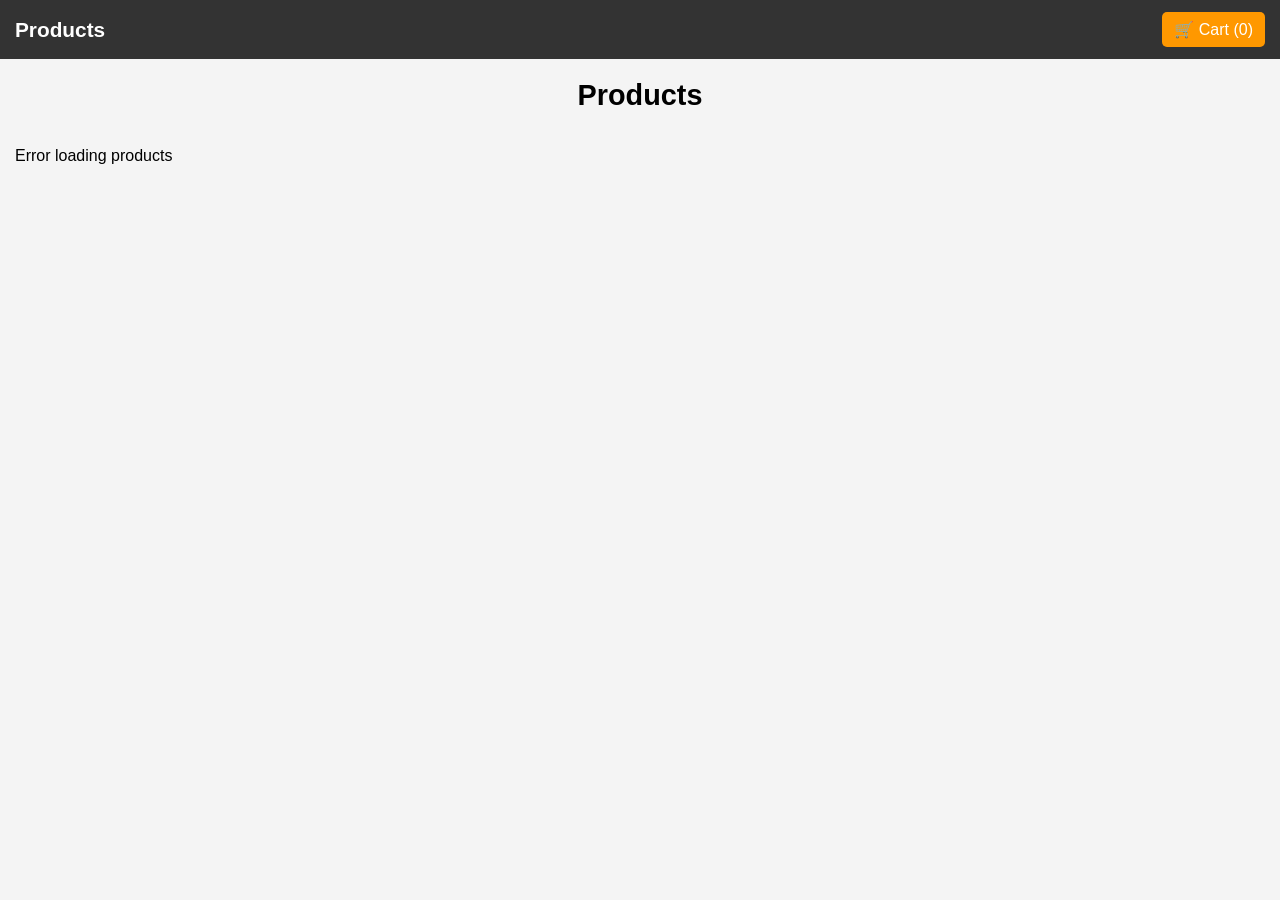
<file: index.html>
<!DOCTYPE html>
<html lang="en">
<head>
  <meta charset="UTF-8" />
  <meta name="viewport" content="width=device-width, initial-scale=1.0"/>
  <title>TypeScript API Fetch</title>
  <link rel="stylesheet" href="style.css" />
</head>
<body>

  <h1>Products</h1>

  <div id="products"></div>
<script src="cart.js"></script>
  <script src="app.js"></script>
</body>
</html>
</file>
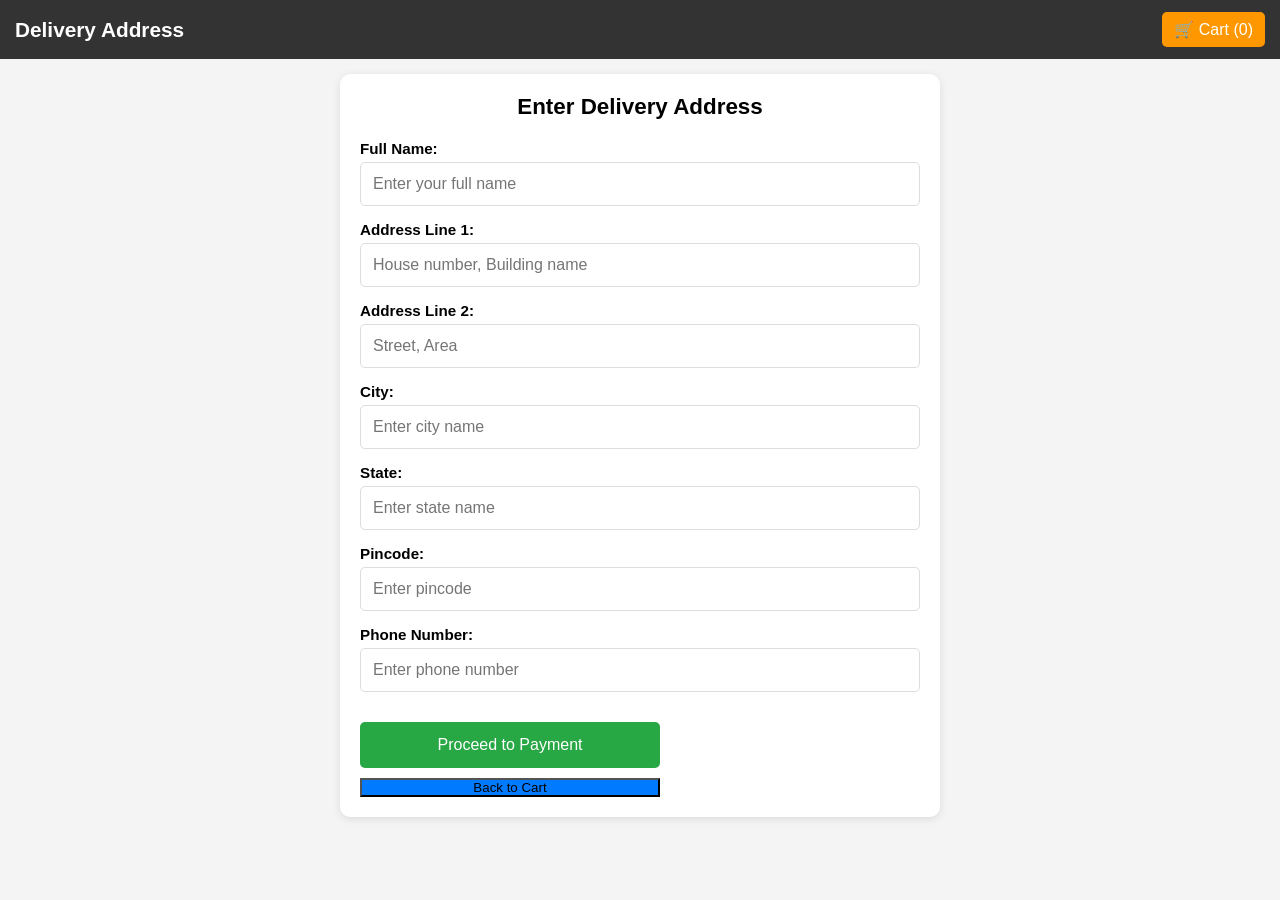
<file: address.html>
<!DOCTYPE html>
<html lang="en">
<head>
  <meta charset="UTF-8">
  <meta name="viewport" content="width=device-width, initial-scale=1.0">
  <title>Delivery Address</title>
  <link rel="stylesheet" href="style.css">
</head>
<body>
  <div class="navbar">
    <h1>Delivery Address</h1>
    <div class="cart-icon" onclick="goToCart()">
      🛒 Cart (<span id="cartCount">0</span>)
    </div>
  </div>

  <div class="container">
    <div class="address-form">
      <h2>Enter Delivery Address</h2>
      
      <div class="form-group">
        <label>Full Name:</label>
        <input type="text" id="name" placeholder="Enter your full name">
      </div>

      <div class="form-group">
        <label>Address Line 1:</label>
        <input type="text" id="address1" placeholder="House number, Building name">
      </div>

      <div class="form-group">
        <label>Address Line 2:</label>
        <input type="text" id="address2" placeholder="Street, Area">
      </div>

      <div class="form-group">
        <label>City:</label>
        <input type="text" id="city" placeholder="Enter city name">
      </div>

      <div class="form-group">
        <label>State:</label>
        <input type="text" id="state" placeholder="Enter state name">
      </div>

      <div class="form-group">
        <label>Pincode:</label>
        <input type="number" id="pincode" placeholder="Enter pincode">
      </div>

      <div class="form-group">
        <label>Phone Number:</label>
        <input type="tel" id="phone" placeholder="Enter phone number">
      </div>

      <button onclick="saveAddressAndProceed()" class="payment-btn">Proceed to Payment</button>
      <button onclick="goToCart()" class="continue-btn">Back to Cart</button>
    </div>
  </div>

  <script src="cart.js"></script>
  <script>
    function saveAddressAndProceed() {
      const name = document.getElementById('name').value;
      const address1 = document.getElementById('address1').value;
      const address2 = document.getElementById('address2').value;
      const city = document.getElementById('city').value;
      const state = document.getElementById('state').value;
      const pincode = document.getElementById('pincode').value;
      const phone = document.getElementById('phone').value;

      if (!name || !address1 || !city || !state || !pincode || !phone) {
        alert('Please fill all required fields!');
        return;
      }

      const address = {
        name: name,
        address1: address1,
        address2: address2,
        city: city,
        state: state,
        pincode: pincode,
        phone: phone
      };

      localStorage.setItem('deliveryAddress', JSON.stringify(address));
      
      // Get cart items
      const cart = JSON.parse(localStorage.getItem('cart') || '[]');
      const total = cart.reduce((sum, item) => sum + (item.price * item.quantity), 0);
      
      const orderDetails = {
        address: address,
        items: cart,
        total: total,
        date: new Date().toISOString()
      };
      
      localStorage.setItem('orderDetails', JSON.stringify(orderDetails));
      window.location.href = 'payment.html';
    }

    // Display cart count
    function updateCartCount() {
      const cart = JSON.parse(localStorage.getItem('cart') || '[]');
      const totalItems = cart.reduce((sum, item) => sum + item.quantity, 0);
      const cartCountSpan = document.getElementById('cartCount');
      if (cartCountSpan) {
        cartCountSpan.textContent = totalItems.toString();
      }
    }
    
    updateCartCount();
  </script>
</body>
</html>
</file>
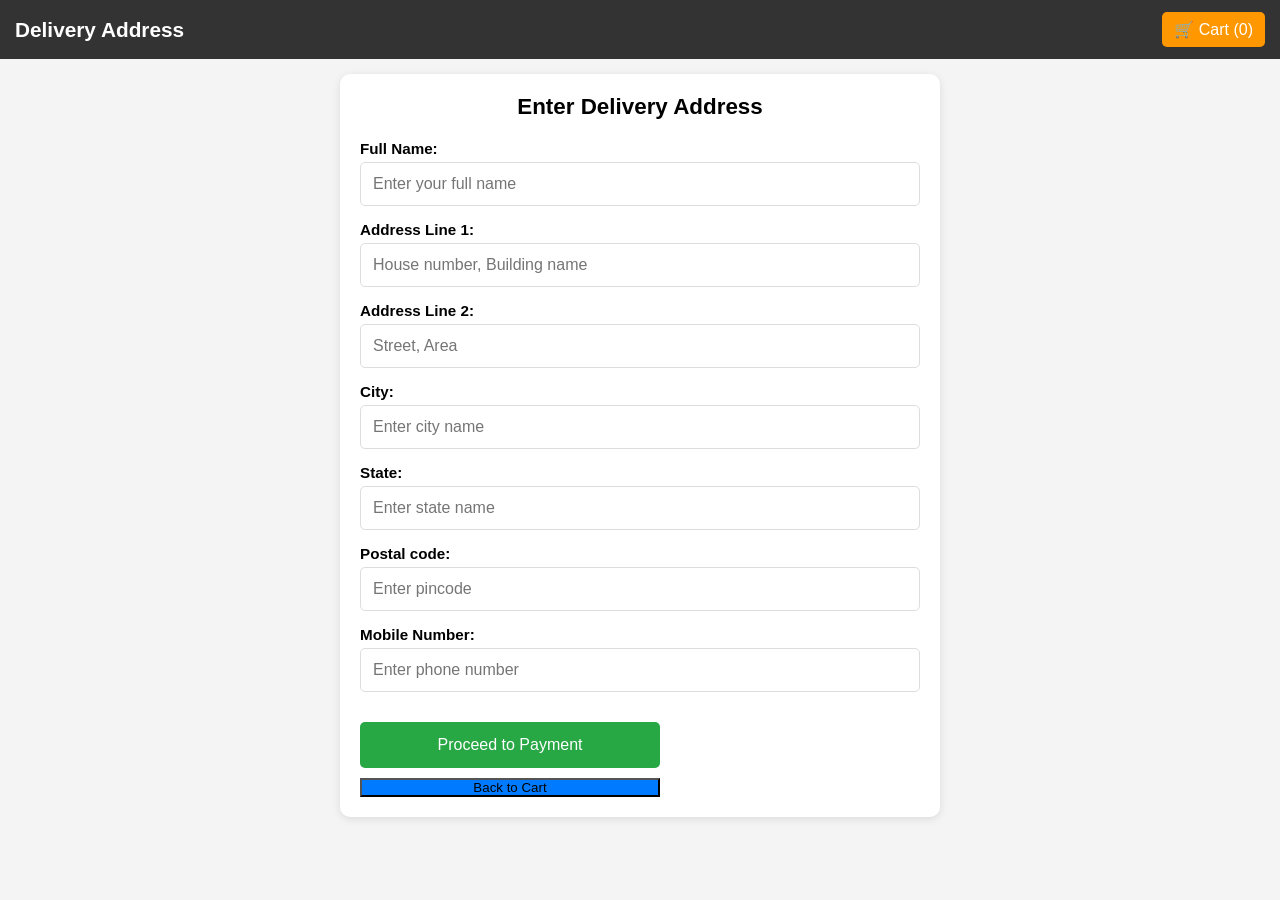
<file: adress.html>
<!DOCTYPE html>
<html lang="en">
<head>
  <meta charset="UTF-8">
  <meta name="viewport" content="width=device-width, initial-scale=1.0">
  <title>Delivery Address</title>
  <link rel="stylesheet" href="style.css">
</head>
<body>
  <div class="navbar">
    <h1>Delivery Address</h1>
    <div class="cart-icon" onclick="goToCart()">
      🛒 Cart (<span id="cartCount">0</span>)
    </div>
  </div>

  <div class="container">
    <div class="address-form">
      <h2>Enter Delivery Address</h2>
      
      <div class="form-group">
        <label>Full Name:</label>
        <input type="text" id="name" placeholder="Enter your full name">
      </div>

      <div class="form-group">
        <label>Address Line 1:</label>
        <input type="text" id="address1" placeholder="House number, Building name">
      </div>

      <div class="form-group">
        <label>Address Line 2:</label>
        <input type="text" id="address2" placeholder="Street, Area">
      </div>

      <div class="form-group">
        <label>City:</label>
        <input type="text" id="city" placeholder="Enter city name">
      </div>

      <div class="form-group">
        <label>State:</label>
        <input type="text" id="state" placeholder="Enter state name">
      </div>

      <div class="form-group">
        <label>Postal code:</label>
        <input type="number" id="pincode" placeholder="Enter pincode">
      </div>

      <div class="form-group">
        <label>Mobile Number:</label>
        <input type="tel" id="phone" placeholder="Enter phone number">
      </div>

      <button onclick="saveAddressAndProceed()" class="payment-btn">Proceed to Payment</button>
      <button onclick="goToCart()" class="continue-btn">Back to Cart</button>
    </div>
  </div>

  <script src="cart.js"></script>
  <script>
    function saveAddressAndProceed() {
      const name = document.getElementById('name').value;
      const address1 = document.getElementById('address1').value;
      const address2 = document.getElementById('address2').value;
      const city = document.getElementById('city').value;
      const state = document.getElementById('state').value;
      const pincode = document.getElementById('pincode').value;
      const phone = document.getElementById('phone').value;

      if (!name || !address1 || !city || !state || !pincode || !phone) {
        alert('Please fill all required fields!');
        return;
      }

      const address = {
        name: name,
        address1: address1,
        address2: address2,
        city: city,
        state: state,
        pincode: pincode,
        phone: phone
      };

      localStorage.setItem('deliveryAddress', JSON.stringify(address));
      
      // Get cart items
      const cart = JSON.parse(localStorage.getItem('cart') || '[]');
      const total = cart.reduce((sum, item) => sum + (item.price * item.quantity), 0);
      
      const orderDetails = {
        address: address,
        items: cart,
        total: total,
        date: new Date().toISOString()
      };
      
      localStorage.setItem('orderDetails', JSON.stringify(orderDetails));
      window.location.href = 'payment.html';
    }

    // Display cart count
    function updateCartCount() {
      const cart = JSON.parse(localStorage.getItem('cart') || '[]');
      const totalItems = cart.reduce((sum, item) => sum + item.quantity, 0);
      const cartCountSpan = document.getElementById('cartCount');
      if (cartCountSpan) {
        cartCountSpan.textContent = totalItems.toString();
      }
    }
    
    updateCartCount();
  </script>
</body>
</html>
</file>
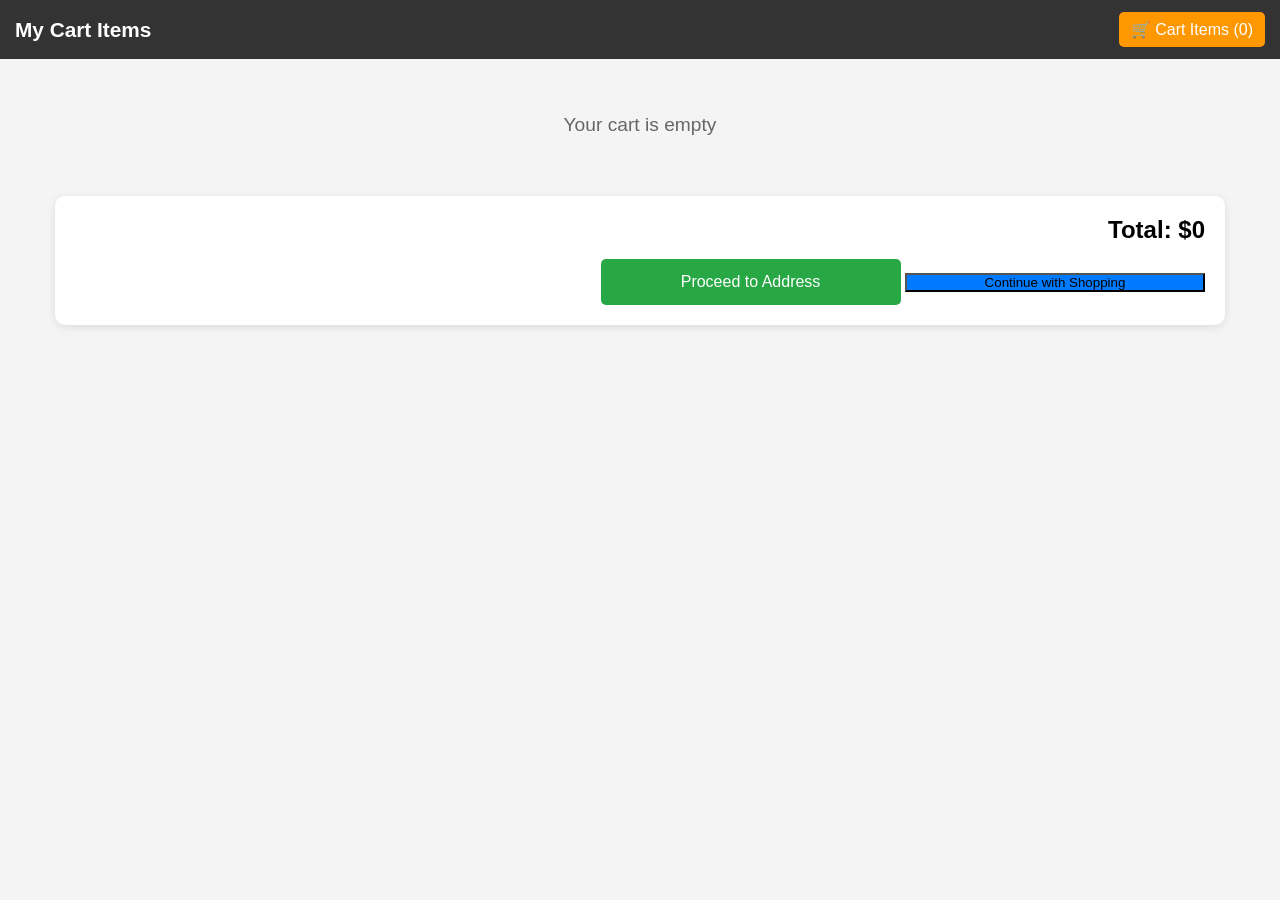
<file: cart.html>
<!DOCTYPE html>
<html lang="en">
<head>
  <meta charset="UTF-8">
  <meta name="viewport" content="width=device-width, initial-scale=1.0">
  <title>Shopping Cart</title>
  <link rel="stylesheet" href="style.css">
</head>
<body>
  <div class="navbar">
    <h1>My Cart Items</h1>
    <div class="cart-icon" onclick="goToCart()">
      🛒 Cart Items (<span id="cartCount">0</span>)
    </div>
  </div>

  <div class="container">
    <div id="cartItems"></div>
    <div class="cart-summary">
      <h2>Total: $<span id="cartTotal">0</span></h2>
      <button onclick="proceedToAddress()" class="checkout-btn">Proceed to Address</button>
      <button onclick="window.location.href='index.html'" class="continue-btn">Continue with Shopping</button>
    </div>
  </div>

  <script src="cart.js"></script>
  <script>
    displayCart();
  </script>
</body>
</html>
</file>
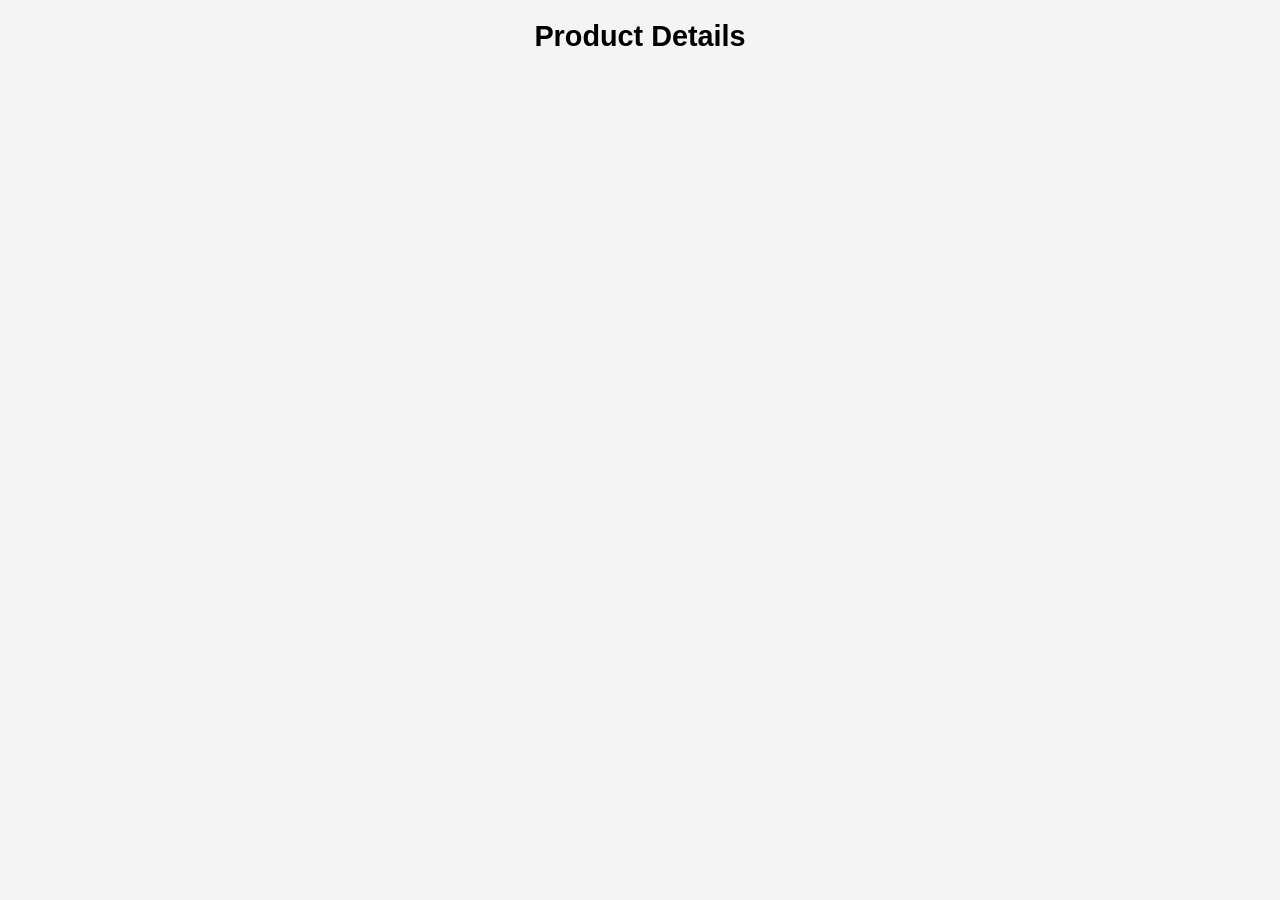
<file: details.html>
<!DOCTYPE html>
<html>
<head>
  <title>Details</title>
  <link rel="stylesheet" href="style.css" />
</head>
<body>
  <h1>Product Details</h1>
  <div id="details"></div>
  <script src="cart.js"></script>

  <script src="details.js"></script>
</body>
</html>
</file>
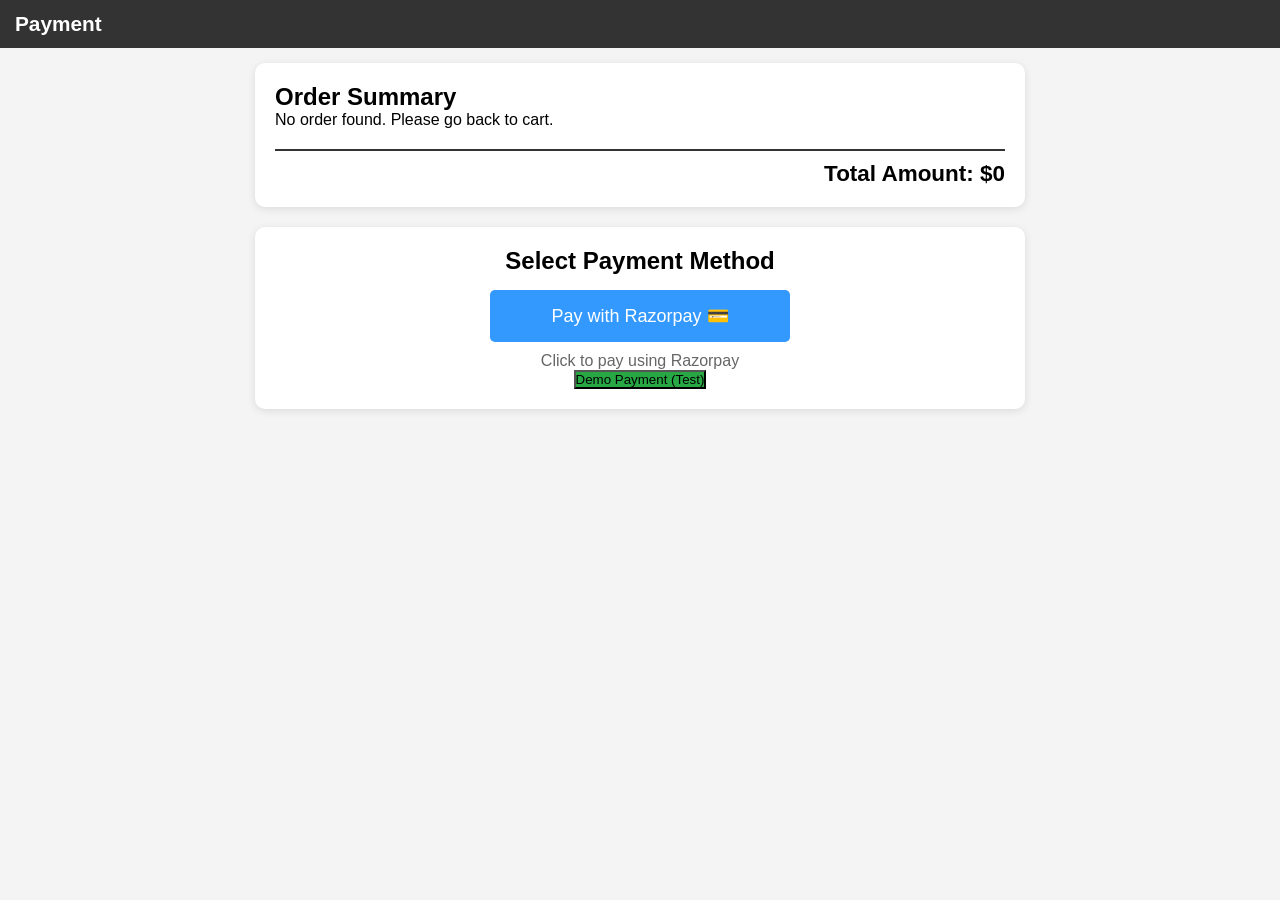
<file: payment.html>
<!DOCTYPE html>
<html lang="en">
<head>
  <meta charset="UTF-8">
  <meta name="viewport" content="width=device-width, initial-scale=1.0">
  <title>Payment</title>
  <link rel="stylesheet" href="style.css">
</head>
<body>
  <div class="navbar">
    <h1>Payment</h1>
  </div>

  <div class="container payment-container">
    <div class="order-summary">
      <h2>Order Summary</h2>
      <div id="orderItems"></div>
      <div class="total-amount">
        <h3>Total Amount: $<span id="finalTotal">0</span></h3>
      </div>
    </div>

    <div class="payment-methods">
      <h2>Select Payment Method</h2>
      
      <div class="payment-option">
        <button onclick="goToRazorpay()" class="razorpay-btn">
          Pay with Razorpay 💳
        </button>
        <p style="margin-top: 10px; color: #666;">Click to pay using Razorpay</p>
      </div>
      
      <div class="payment-option">
        <button onclick="demoPayment()" class="demo-btn" style="background: #28a745;">
          Demo Payment (Test)
        </button>
      </div>
    </div>
  </div>

  <script>
    window.addEventListener('DOMContentLoaded', () => {
      const orderDetails = localStorage.getItem('orderDetails');
      if (orderDetails) {
        const order = JSON.parse(orderDetails);
        const orderItemsDiv = document.getElementById('orderItems');
        const finalTotalSpan = document.getElementById('finalTotal');
        
        if(order.items && order.items.length > 0) {
          orderItemsDiv.innerHTML = order.items.map(item => `
            <div class="order-item">
              <span>${item.title.substring(0, 40)} x ${item.quantity}</span>
              <span>$${(item.price * item.quantity).toFixed(2)}</span>
            </div>
          `).join('');
          
          finalTotalSpan.textContent = order.total.toFixed(2);
        } else {
          orderItemsDiv.innerHTML = '<p>No items in cart</p>';
        }
      } else {
        document.getElementById('orderItems').innerHTML = '<p>No order found. Please go back to cart.</p>';
      }
    });

    function goToRazorpay() {
      // Open your Razorpay link
      window.open('https://razorpay.me/@gangulaharish', '_blank');
      
      // Show success message after payment
      setTimeout(() => {
        if(confirm('Has the payment been completed? Click OK to finish order.')) {
          // Clear cart after payment
          localStorage.removeItem('cart');
          localStorage.removeItem('orderDetails');
          localStorage.removeItem('deliveryAddress');
          alert('Order placed successfully! Thank you for shopping!');
          window.location.href = 'index.html';
        }
      }, 3000);
    }

    function demoPayment() {
      alert('Demo payment successful!');
      localStorage.removeItem('cart');
      localStorage.removeItem('orderDetails');
      localStorage.removeItem('deliveryAddress');
      alert('Order placed successfully! Thank you for shopping!');
      window.location.href = 'index.html';
    }
  </script>
</body>
</html>
</file>
<file: style.css>
* {
  box-sizing: border-box;
  margin: 0;
  padding: 0;
}

body {
  font-family: Arial, sans-serif;
  padding: 0;
  background: #f4f4f4;
  min-height: 100vh;
}

h1 {
  text-align: center;
  padding: 20px;
  font-size: 1.8rem;
}

#products {
  display: grid;
  grid-template-columns: repeat(auto-fit, minmax(280px, 1fr));
  gap: 15px;
  padding: 15px;
  max-width: 1400px;
  margin: 0 auto;
}

.card {
  background: white;
  border: 1px solid #ddd;
  border-radius: 10px;
  padding: 15px;
  margin: 10px;
  cursor: pointer;
  width: auto;
  max-width: 300px;
  display: flex;
  flex-direction: column;
  box-shadow: 0 2px 8px rgba(0,0,0,0.1);
  transition: transform 0.2s, box-shadow 0.2s;
}

.card:hover {
  transform: translateY(-3px);
  box-shadow: 0 4px 12px rgba(0,0,0,0.15);
}

.card img {
  width: 100%;
  height: 200px;
  object-fit: contain;
  margin-bottom: 10px;
}

.card h3 {
  font-size: 1rem;
  margin-bottom: 8px;
  line-height: 1.4;
  flex-grow: 1;
}

.card p {
  font-size: 1.1rem;
  color: #333;
  margin-bottom: 10px;
}

.card button {
  margin-top: 10px;
  width: 100%;
  padding: 12px;
  background: #007bff;
  color: white;
  border: none;
  border-radius: 5px;
  cursor: pointer;
  font-size: 1rem;
  transition: background 0.2s;
}

.card button:hover {
  background: #0056b3;
}

/* Navbar */
.navbar {
  background: #333;
  color: white;
  padding: 12px 15px;
  display: flex;
  justify-content: space-between;
  align-items: center;
  position: sticky;
  top: 0;
  z-index: 100;
  flex-wrap: wrap;
  gap: 10px;
}

.navbar h1 {
  font-size: 1.3rem;
  padding: 0;
  margin: 0;
}

.cart-icon {
  cursor: pointer;
  font-size: 16px;
  background: #ff9800;
  padding: 8px 12px;
  border-radius: 5px;
  transition: 0.3s;
  white-space: nowrap;
}

.cart-icon:hover {
  background: #f57c00;
}

/* Container */
.container {
  max-width: 1200px;
  margin: 0 auto;
  padding: 15px;
}

/* Cart Items */
.cart-items {
  margin-bottom: 20px;
}

#cartItems {
  display: flex;
  flex-direction: column;
  gap: 15px;
}

.cart-item {
  background: white;
  padding: 15px;
  border-radius: 10px;
  display: flex;
  gap: 15px;
  align-items: center;
  box-shadow: 0 2px 8px rgba(0,0,0,0.1);
  flex-wrap: wrap;
}

.cart-item img {
  width: 80px;
  height: 80px;
  object-fit: contain;
  flex-shrink: 0;
}

.cart-item > div {
  flex: 1;
  min-width: 200px;
}

.cart-item h4 {
  font-size: 1rem;
  margin-bottom: 8px;
}

.cart-item p {
  font-size: 0.95rem;
  margin-bottom: 8px;
}

.quantity-controls {
  display: flex;
  align-items: center;
  gap: 8px;
  margin-top: 10px;
  flex-wrap: wrap;
}

.quantity-controls button {
  padding: 6px 12px;
  font-size: 16px;
  background: #007bff;
  color: white;
  border: none;
  border-radius: 5px;
  cursor: pointer;
  min-width: 36px;
}

.quantity-controls button:hover {
  background: #0056b3;
}

.delete-btn {
  background: #dc3545 !important;
  margin-left: auto;
}

.delete-btn:hover {
  background: #c82333 !important;
}

/* Cart Summary */
.cart-summary {
  background: white;
  padding: 20px;
  border-radius: 10px;
  text-align: right;
  box-shadow: 0 2px 8px rgba(0,0,0,0.1);
  margin-top: 20px;
}

.checkout-btn, .payment-btn, .razorpay-btn {
  background: #28a745;
  color: white;
  padding: 14px 30px;
  font-size: 16px;
  margin-top: 15px;
  border: none;
  border-radius: 5px;
  cursor: pointer;
  width: 100%;
  max-width: 300px;
  transition: background 0.2s;
}

.checkout-btn:hover, .payment-btn:hover, .razorpay-btn:hover {
  background: #218838;
}

.continue-btn {
  background: #007bff;
  margin-left: 0;
  margin-top: 10px;
  width: 100%;
  max-width: 300px;
}

.continue-btn:hover {
  background: #0056b3;
}

/* Address Form */
.address-form {
  max-width: 600px;
  margin: 0 auto;
  background: white;
  padding: 20px;
  border-radius: 10px;
  box-shadow: 0 2px 8px rgba(0,0,0,0.1);
}

.address-form h2 {
  text-align: center;
  margin-bottom: 20px;
  font-size: 1.4rem;
}

.form-group {
  margin-bottom: 15px;
}

.form-group label {
  display: block;
  margin-bottom: 5px;
  font-weight: bold;
  font-size: 0.95rem;
}

.form-group input, .form-group textarea {
  width: 100%;
  padding: 12px;
  border: 1px solid #ddd;
  border-radius: 5px;
  font-size: 16px;
}

.form-group input:focus, .form-group textarea:focus {
  outline: none;
  border-color: #007bff;
}

/* Payment Page */
.payment-container {
  max-width: 800px;
  margin: 0 auto;
  padding: 15px;
}

.order-summary {
  background: white;
  padding: 20px;
  border-radius: 10px;
  margin-bottom: 20px;
  box-shadow: 0 2px 8px rgba(0,0,0,0.1);
}

.order-item {
  display: flex;
  justify-content: space-between;
  padding: 10px;
  border-bottom: 1px solid #ddd;
  flex-wrap: wrap;
  gap: 5px;
}

.total-amount {
  text-align: right;
  margin-top: 20px;
  padding-top: 10px;
  border-top: 2px solid #333;
  font-size: 1.2rem;
  font-weight: bold;
}

.payment-methods {
  background: white;
  padding: 20px;
  border-radius: 10px;
  text-align: center;
  box-shadow: 0 2px 8px rgba(0,0,0,0.1);
}

.payment-methods h3 {
  margin-bottom: 15px;
}

.razorpay-btn {
  background: #3399ff;
  font-size: 18px;
  padding: 15px 30px;
  margin-top: 15px;
  width: 100%;
  max-width: 300px;
}

.razorpay-btn:hover {
  background: #2a82da;
}

/* Empty cart message */
#cartItems p {
  text-align: center;
  padding: 40px;
  font-size: 1.2rem;
  color: #666;
}

/* Mobile Responsive Styles */
@media (max-width: 768px) {
  h1 {
    font-size: 1.4rem;
    padding: 15px;
  }

  .navbar {
    padding: 10px 15px;
    flex-direction: column;
    gap: 10px;
  }

  .navbar h1 {
    font-size: 1.2rem;
  }

  #products {
    grid-template-columns: repeat(auto-fit, minmax(250px, 1fr));
    gap: 10px;
    padding: 10px;
  }

  .card {
    margin: 5px;
    padding: 12px;
    max-width: none;
  }

  .card img {
    height: 150px;
  }

  .card button {
    padding: 10px;
    font-size: 0.95rem;
  }

  .cart-item {
    flex-direction: column;
    align-items: flex-start;
    padding: 12px;
  }

  .cart-item img {
    width: 100%;
    height: 150px;
  }

  .cart-item > div {
    min-width: 100%;
  }

  .quantity-controls {
    width: 100%;
    justify-content: space-between;
  }

  .quantity-controls button {
    flex: 1;
    min-width: auto;
  }

  .delete-btn {
    margin-left: 0;
    width: 100%;
    margin-top: 10px;
  }

  .cart-summary {
    padding: 15px;
  }

  .checkout-btn, .payment-btn, .razorpay-btn, .continue-btn {
    width: 100%;
    max-width: none;
    padding: 14px 20px;
  }

  .address-form {
    padding: 15px;
    margin: 10px;
  }

  .form-group input, .form-group textarea {
    padding: 10px;
    font-size: 14px;
  }

  .payment-container {
    padding: 10px;
  }

  .order-summary {
    padding: 15px;
  }

  .order-item {
    flex-direction: column;
    gap: 5px;
  }

  .total-amount {
    font-size: 1.1rem;
  }

  .payment-methods {
    padding: 15px;
  }
}

@media (max-width: 480px) {
  body {
    font-size: 14px;
  }

  h1 {
    font-size: 1.2rem;
  }

  #products {
    grid-template-columns: 1fr;
    gap: 10px;
  }

  .card {
    margin: 5px 0;
  }

  .card img {
    height: 180px;
  }

  .navbar h1 {
    font-size: 1.1rem;
  }

  .cart-icon {
    font-size: 14px;
    padding: 6px 10px;
  }

  .address-form h2 {
    font-size: 1.2rem;
  }

  .cart-item h4 {
    font-size: 0.95rem;
  }

  .cart-item p {
    font-size: 0.85rem;
  }
}
</file>
